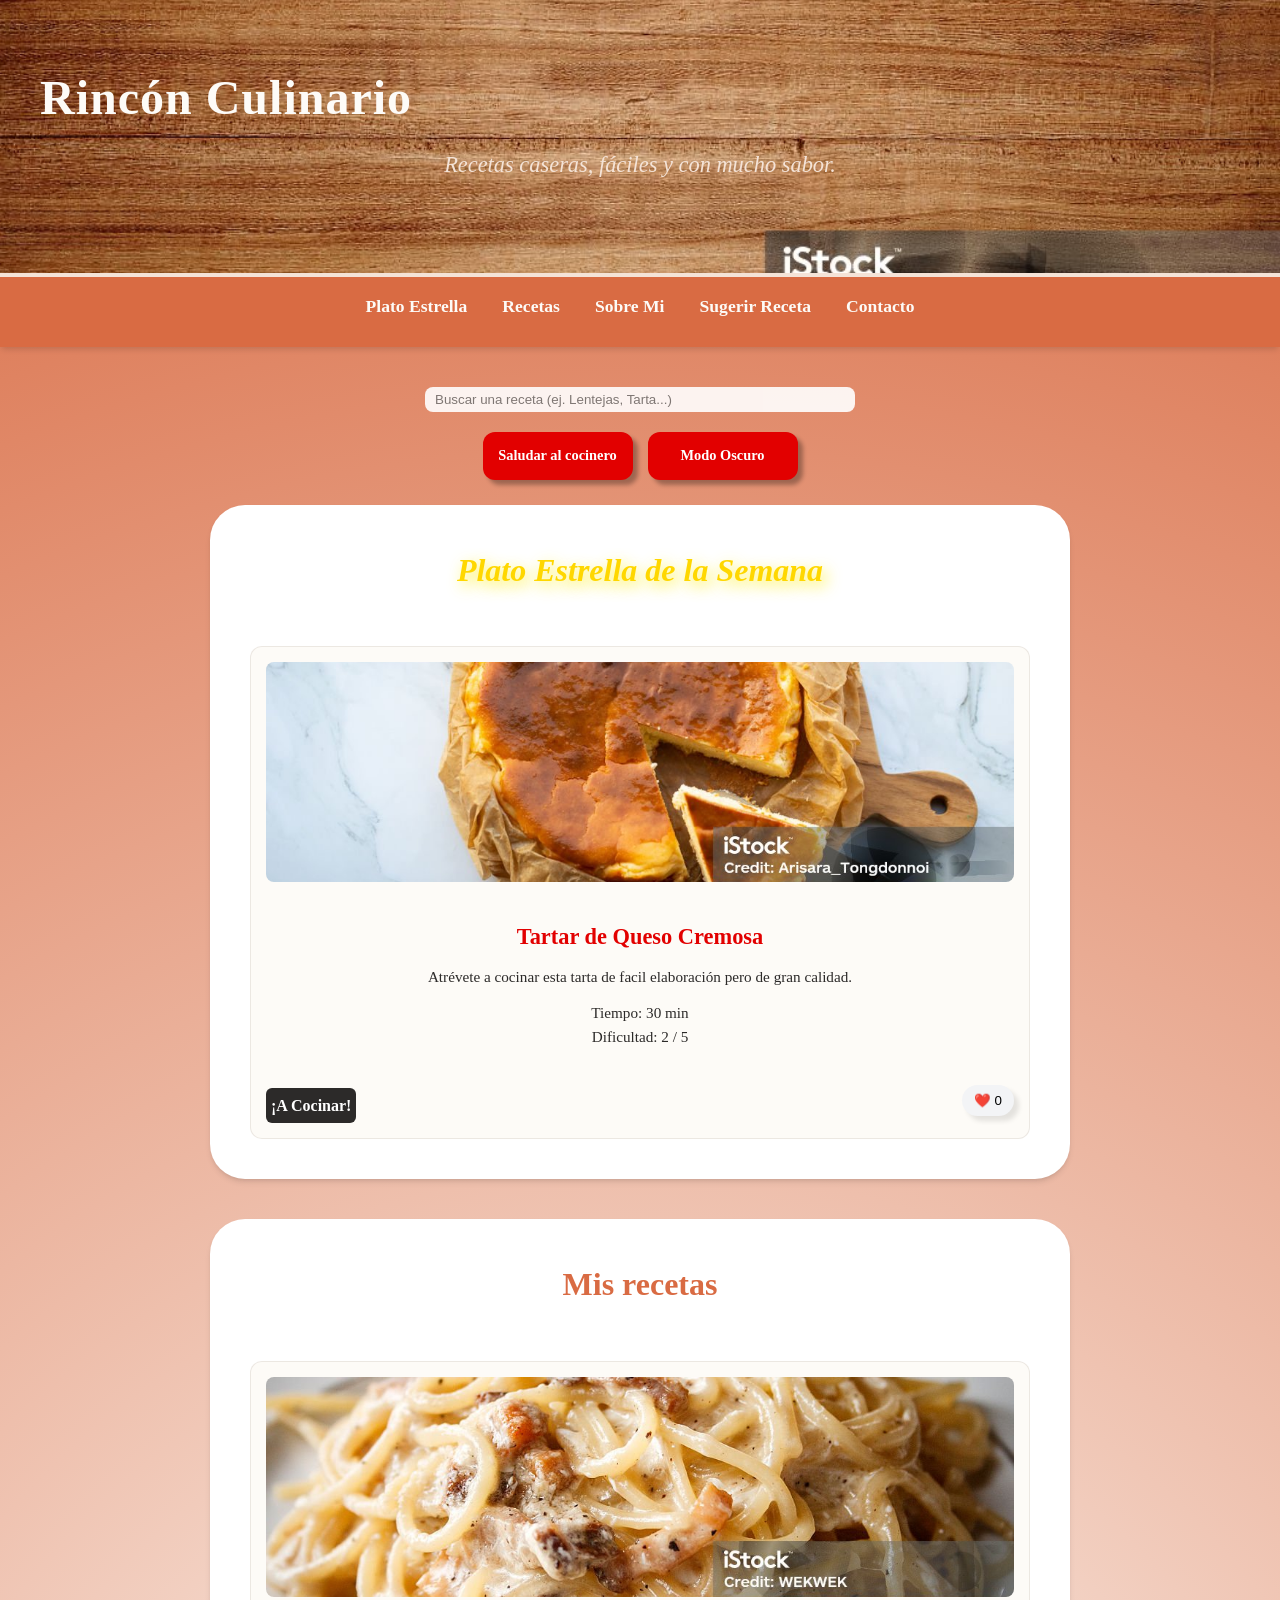
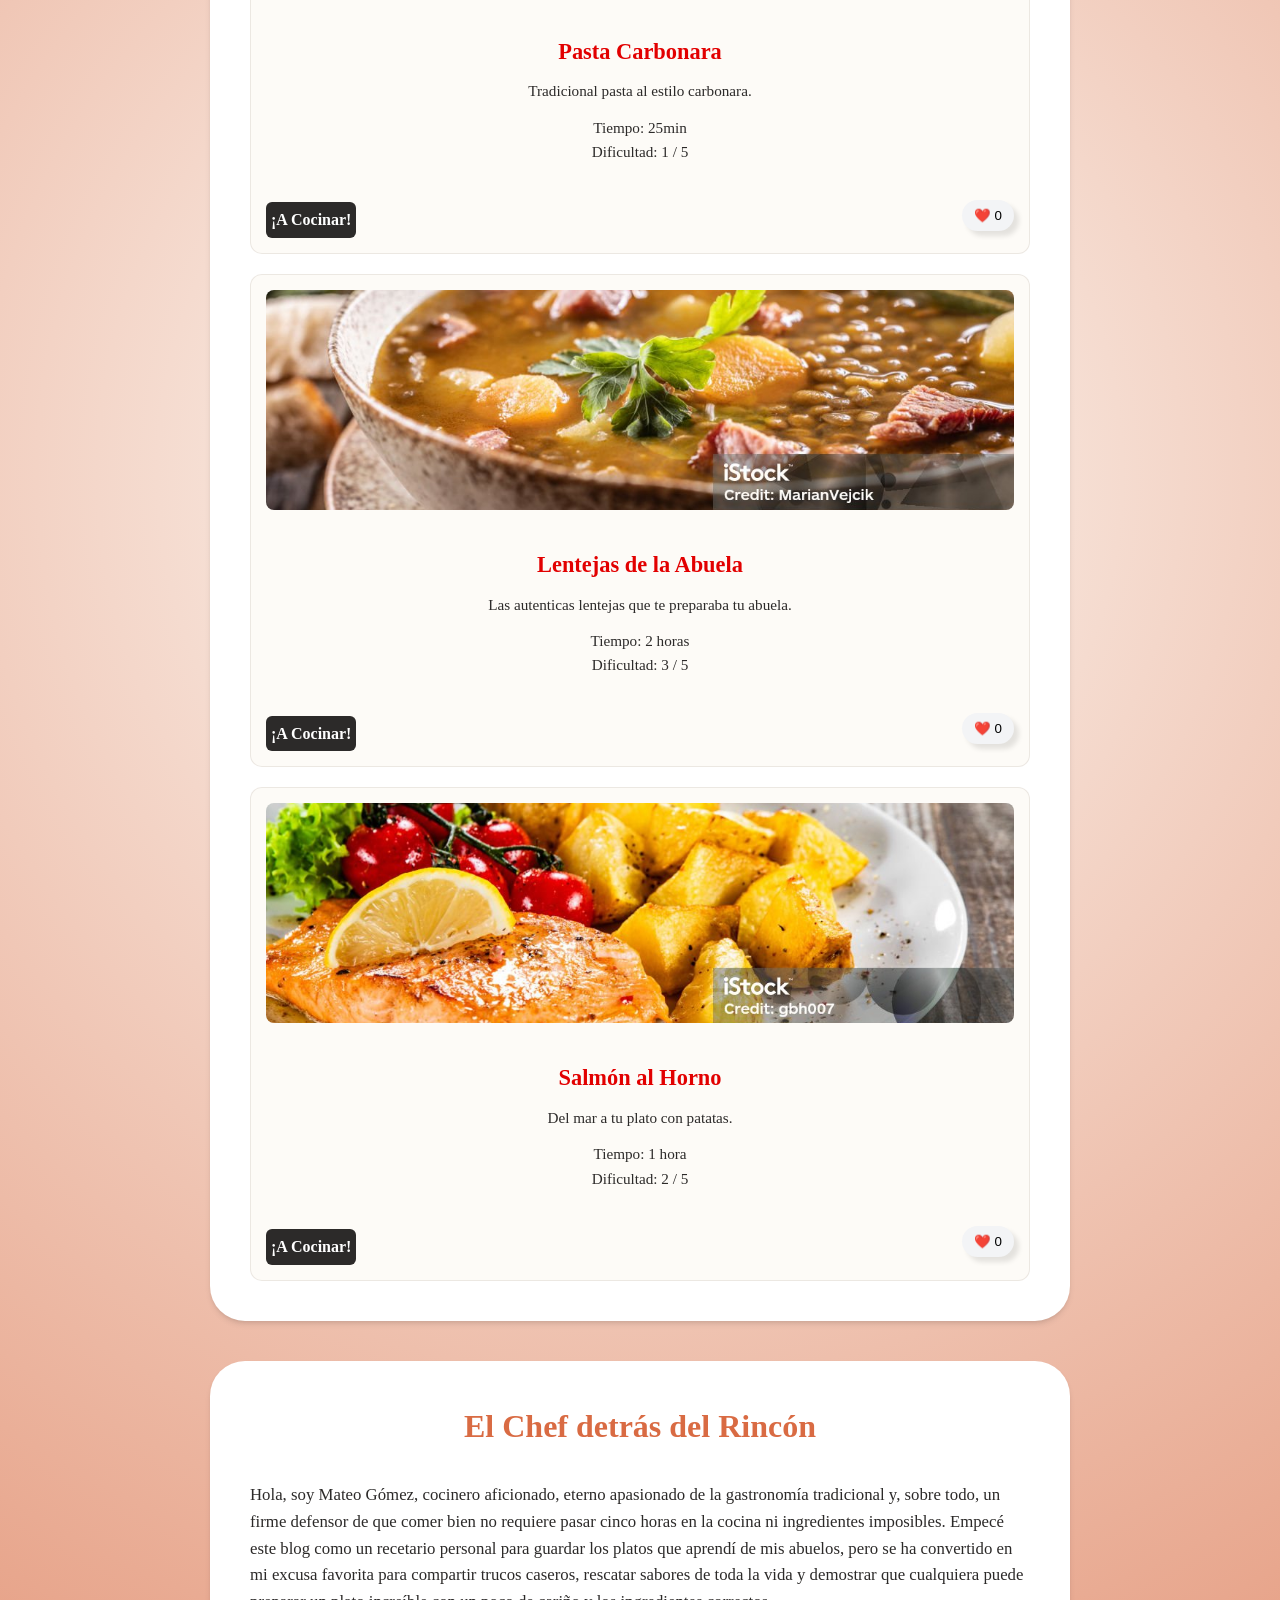
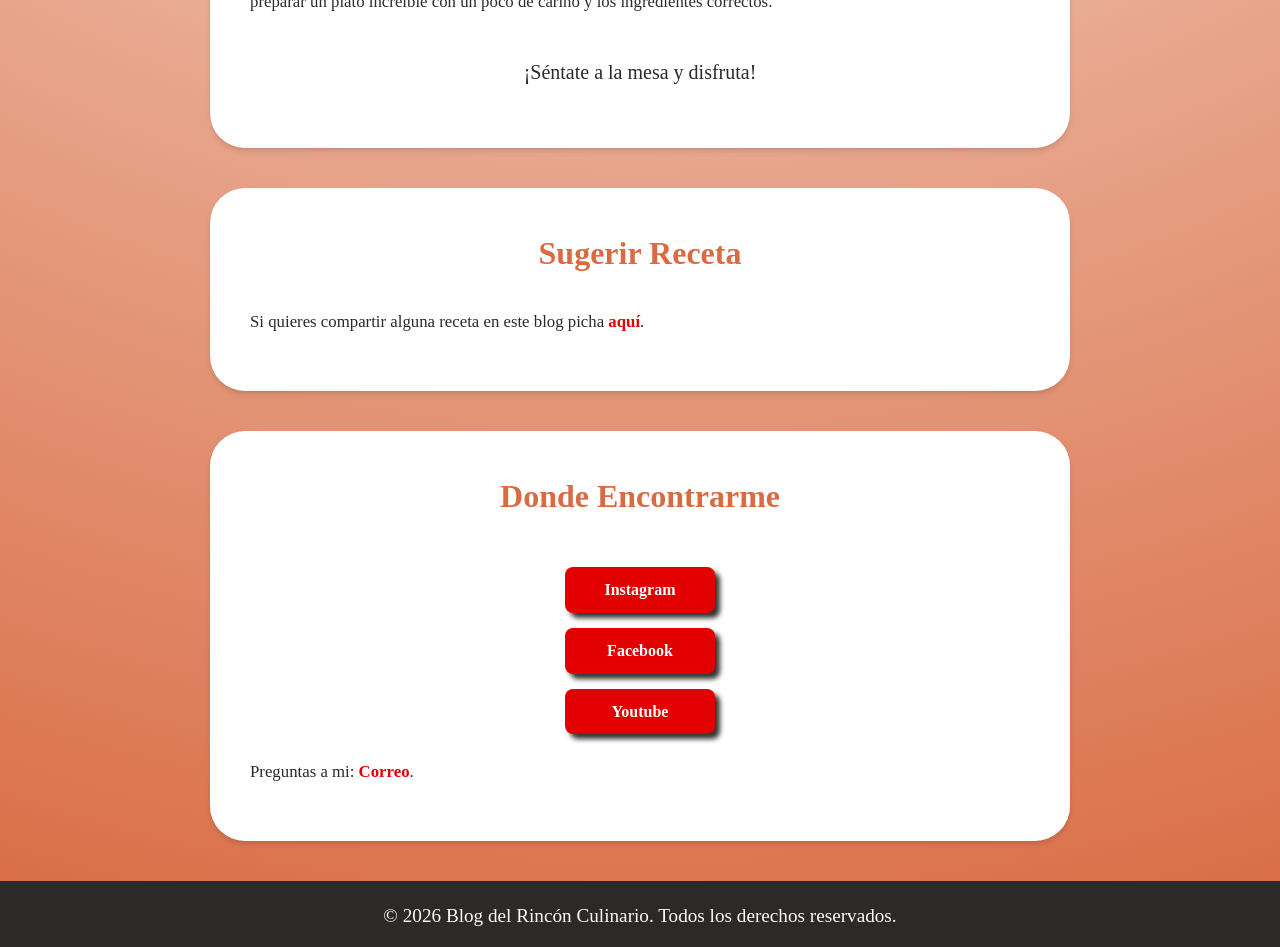
<file: index.html>
<!DOCTYPE html>
<html lang="es">
    <head>
        <meta charset="UTF-8">
        <meta name="viewport" content="width=device-width, initial-scale=1.0">
        <title>Rincón Culinario</title>
        <link rel="stylesheet" href="css/styles.css">
    </head>    
    <body>

        <header>
            <h1 id="titulo-blog">Rincón Culinario</h1>
            <h2>Recetas caseras, fáciles y con mucho sabor.</h2>
        </header>

        <nav aria-label="Menú principal">
            <ul class="menu-list">
                <li><a href="#estrella">Plato Estrella</a></li>
                <li><a href="#recetas">Recetas</a></li>
                <li><a href="#mi">Sobre Mi</a></li>
                <li><a href="#sugerir">Sugerir Receta</a></li>
                <li><a href="#contacto">Contacto</a></li>
            </ul>
        </nav>

        <main>

            <div class="buscador-container">
                <input type="text" id="buscador-recetas" placeholder="Buscar una receta (ej. Lentejas, Tarta...)">
            </div>

            <span class="btn-saludo">
                <button id="btn-saludo">Saludar al cocinero</button>
                <button id="btn-dark">Modo Oscuro</button>
            </span>

            <section id="estrella">
                <h2 class="estrella">Plato Estrella de la Semana</h2>
                <article class="tarjeta-receta">   
                    <img src="img/queso.jpg" alt="tarta de queso cremosa" width="600" height="400">
                    <h3>Tartar de Queso Cremosa</h3>
                    <p>Atrévete a cocinar esta tarta de facil elaboración pero de gran calidad.</p>
                    <ul>
                        <li>Tiempo: 30 min</li>
                        <li>Dificultad: 2 / 5</li>
                    </ul>
                    <div class="card-footer">
                        <a href="tqc.html">¡A Cocinar!</a>
                        <button class="btn-like">❤️ <span class="contador">0</span></button>
                    </div>
                </article>
            </section>

            <section id="recetas">
                <h2>Mis recetas</h2>
                <article class="tarjeta-receta">
                    <img src="img/carbonara.jpg" alt="plato de pasta carbonara" widht="600" height="400">
                    <h3>Pasta Carbonara</h3>
                    <p>Tradicional pasta al estilo carbonara.</p>
                    <ul>
                        <li>Tiempo: 25min</li>
                        <li>Dificultad: 1 / 5</li>
                    </ul>
                    <div class="card-footer">
                        <a href="carbonara.html">¡A Cocinar!</a>
                        <button class="btn-like">❤️ <span class="contador">0</span></button>
                    </div>
                </article>

                <article class="tarjeta-receta">
                    <img src="img/lentejas.jpg" alt="plato de lentejas" widht="600" height="400">
                    <h3>Lentejas de la Abuela</h3>
                    <p>Las autenticas lentejas que te preparaba tu abuela.</p>
                    <ul>
                        <li>Tiempo: 2 horas</li>
                        <li>Dificultad: 3 / 5</li>
                    </ul>
                    <div class="card-footer">
                        <a href="lentejas.html">¡A Cocinar!</a>
                        <button class="btn-like">❤️ <span class="contador">0</span></button>
                    </div>
                </article>

                <article class="tarjeta-receta">
                    <img src="img/salmon.jpg" alt="salmón al horno con patatas y tomates" widht="600" height="400">
                    <h3>Salmón al Horno</h3>
                    <p>Del mar a tu plato con patatas.</p>
                    <ul>
                        <li>Tiempo: 1 hora</li>
                        <li>Dificultad: 2 / 5</li>
                    </ul>
                    <div class="card-footer">
                        <a href="salmon.html">¡A Cocinar!</a>
                        <button class="btn-like">❤️ <span class="contador">0</span></button>
                    </div>
                </article>

            </section>

            <section id="mi">

                <h2>El Chef detrás del Rincón</h2>
                <p>Hola, soy Mateo Gómez, cocinero aficionado, eterno apasionado de la gastronomía tradicional y, 
                sobre todo, un firme defensor de que comer bien no requiere pasar cinco horas en la cocina ni ingredientes imposibles.
                Empecé este blog como un recetario personal para guardar los platos que aprendí de mis abuelos, pero se ha convertido 
                en mi excusa favorita para compartir trucos caseros, rescatar sabores de toda la vida y demostrar que cualquiera puede
                preparar un plato increíble con un poco de cariño y los ingredientes correctos. </p> <p class="frase-final">¡Séntate a la mesa y disfruta!</p>
            </section>

            <section id="sugerir">
                
                <h2>Sugerir Receta</h2>
                <div class="cnt-2">
                    <p>Si quieres compartir alguna receta en este blog picha <a href="contacto.html">aquí</a>.</p>
                </div>
            </section>

            <section id="contacto">

                <span class="cnt-1">
                <h2>Donde Encontrarme</h2>
                    <a href="https://instagram.com/CheffGomez" target="_blank">Instagram</a>
                    <a href="https://facebook.com/CheffGomez" target="_blank">Facebook</a>
                    <a href="https://youtube.com/CheffGomez" target="_blank">Youtube</a>
                </span>

                <span class="cnt-2">
                    <p>Preguntas a mi: <a href="mailto:rinconculinario@correo.com">Correo</a>.</p>
                </span>
            </section>
        </main>

        <footer>
            <p>&copy; 2026 Blog del Rincón Culinario. Todos los derechos reservados. </p>
        </footer>

    <script src="js/script.js" defer></script>

    </body>
</html>
</file>
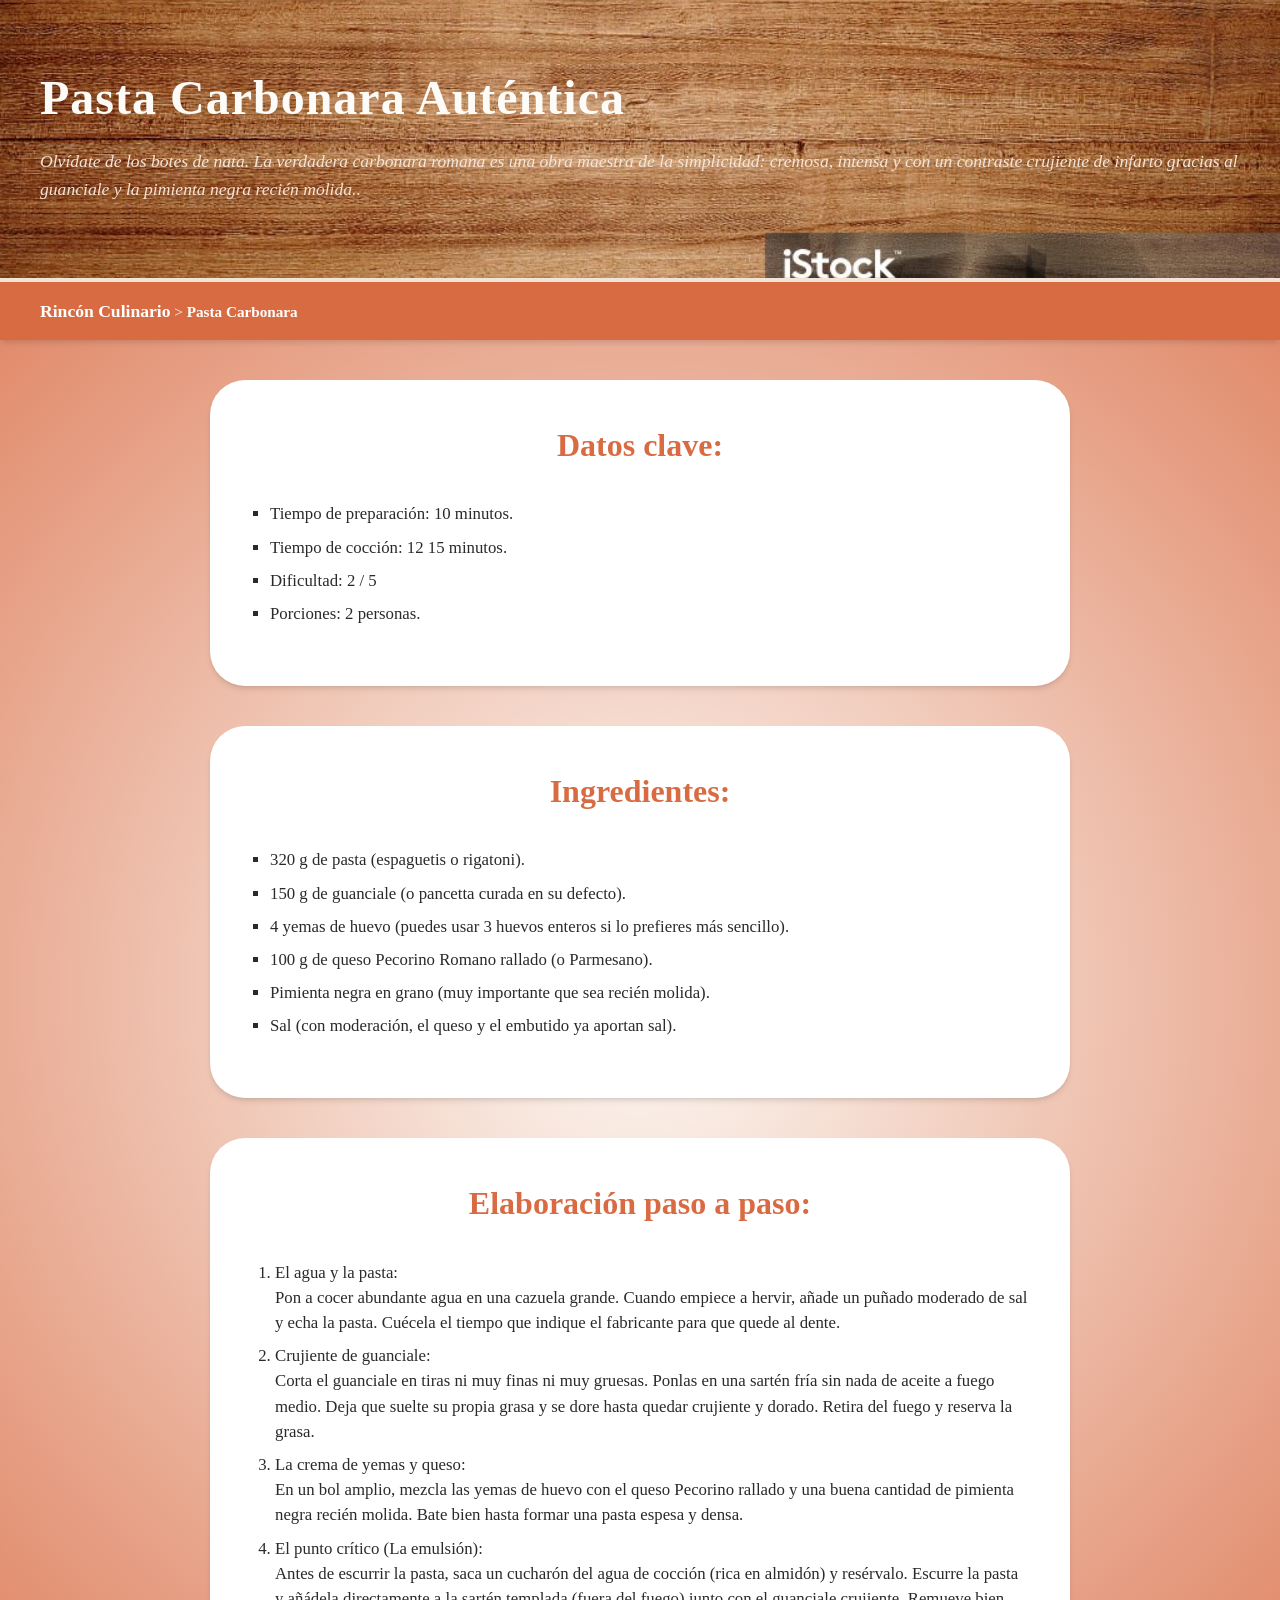
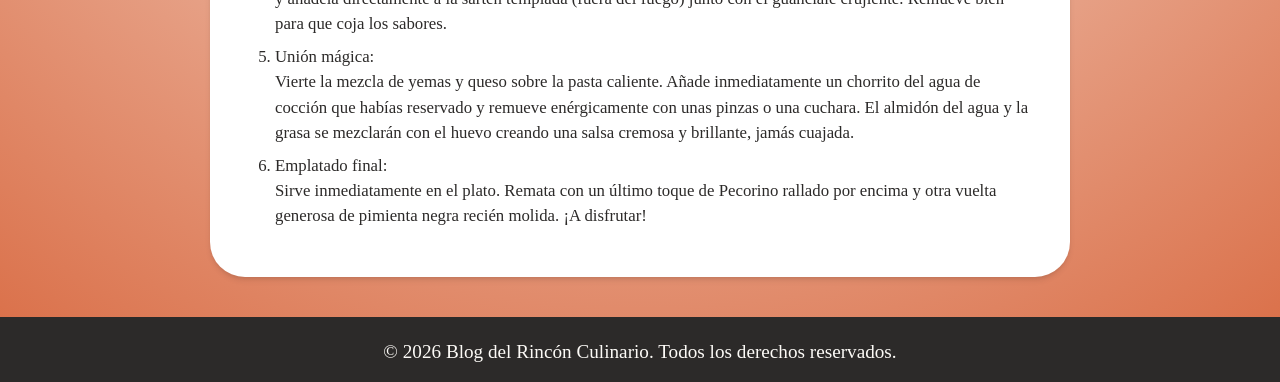
<file: carbonara.html>
<!DOCTYPE html>
<html lang="es">
    <head>
        <meta charset="UTF-8">
        <meta name="viewport" content="width=device-width, initial-scale=1.0">
        <title>Pasta Carbonara</title>
        <link rel="stylesheet" href="css/styles.css">
    </head> 

    <body>
        <header>
            <h1>Pasta Carbonara Auténtica</h1>
            <p>Olvídate de los botes de nata. La verdadera carbonara romana es una obra maestra 
                de la simplicidad: cremosa, intensa y con un contraste crujiente de infarto gracias 
                al guanciale y la pimienta negra recién molida..</p>
        </header>

        <nav class="migas-pan">
            <a href="index.html">Rincón Culinario</a> &gt <span>Pasta Carbonara</span>
        </nav>
        
        <main>

            <section class="datos">
                <h2>Datos clave:</h2>
                <ul class="lista-receta">
                    <li>Tiempo de preparación: 10 minutos.</li>
                    <li>Tiempo de cocción: 12 15 minutos.</li>
                    <li>Dificultad: 2 / 5</li>
                    <li>Porciones: 2 personas.</li>
                </ul>
            </section>

            <section class="ingredientes">
                <h2>Ingredientes:</h2>
                <ul class="lista-receta">
                    <li>320 g de pasta (espaguetis o rigatoni).</li>
                    <li>150 g de guanciale (o pancetta curada en su defecto).</li>
                    <li>4 yemas de huevo (puedes usar 3 huevos enteros si lo prefieres más sencillo).</li>
                    <li>100 g de queso Pecorino Romano rallado (o Parmesano).</li>
                    <li>Pimienta negra en grano (muy importante que sea recién molida).</li>
                    <li>Sal (con moderación, el queso y el embutido ya aportan sal).</li>
                </ul>
            </section>

            <section class="elaboracion">
                <h2>Elaboración paso a paso:</h2>
                <ol>
                    <li>El agua y la pasta: <br>Pon a cocer abundante agua en una cazuela grande. Cuando empiece 
                        a hervir, añade un puñado moderado de sal y echa la pasta. Cuécela el tiempo que indique 
                        el fabricante para que quede al dente.</li>
                    <li>Crujiente de guanciale: <br>Corta el guanciale en tiras ni muy finas ni muy gruesas. 
                        Ponlas en una sartén fría sin nada de aceite a fuego medio. Deja que suelte su propia 
                        grasa y se dore hasta quedar crujiente y dorado. Retira del fuego y reserva la grasa.</li>
                    <li>La crema de yemas y queso: <br>En un bol amplio, mezcla las yemas de huevo con el queso Pecorino 
                        rallado y una buena cantidad de pimienta negra recién molida. Bate bien hasta formar una pasta 
                        espesa y densa.</li>
                    <li>El punto crítico (La emulsión): <br>Antes de escurrir la pasta, saca un cucharón del agua de 
                        cocción (rica en almidón) y resérvalo. Escurre la pasta y añádela directamente a la sartén 
                        templada (fuera del fuego) junto con el guanciale crujiente. Remueve bien para que coja los 
                        sabores.</li>
                    <li>Unión mágica: <br>Vierte la mezcla de yemas y queso sobre la pasta caliente. Añade inmediatamente 
                        un chorrito del agua de cocción que habías reservado y remueve enérgicamente con unas pinzas o 
                        una cuchara. El almidón del agua y la grasa se mezclarán con el huevo creando una salsa cremosa 
                        y brillante, jamás cuajada.</li>
                    <li>Emplatado final: <br>Sirve inmediatamente en el plato. Remata con un último toque de Pecorino rallado 
                        por encima y otra vuelta generosa de pimienta negra recién molida. ¡A disfrutar!</li>
                </ol>
            </section>
        </main>

        <footer>
            <p>&copy; 2026 Blog del Rincón Culinario. Todos los derechos reservados. </p>
        </footer>

    </body>
</html>
</file>
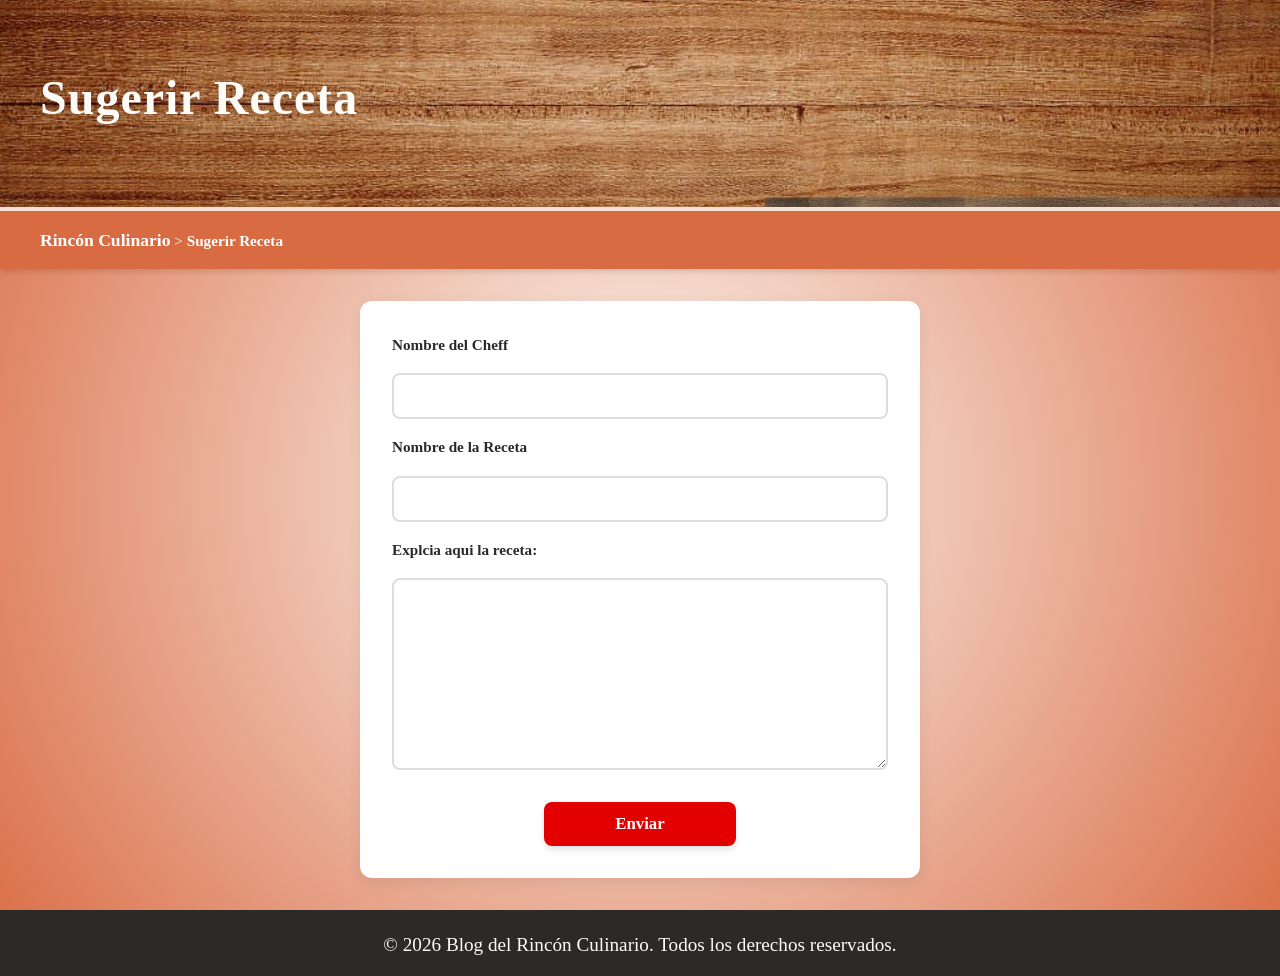
<file: contacto.html>
<!DOCTYPE html>
<html lang="es">
    <head>
        <meta charset="UTF-8">
        <meta name="viewport" content="width=device-width, initial-scale=1.0">
        <title>Sugerir Receta</title>
        <link rel="stylesheet" href="css/styles.css">
    </head> 

    <body>
        <header>
            <h1>Sugerir Receta</h1>
        </header>

        <nav class="migas-pan">
            <a href="index.html">Rincón Culinario</a> &gt <span>Sugerir Receta</span>
        </nav>

        <form class="form">
            <label for="cheff_name">Nombre del Cheff</label>
            <input type="text" id="cheff_name" name="name" required>

            <label for="receta_name">Nombre de la Receta</label>
            <input type="text" id="receta_name" name="receta" required>

            <label for="ingredientes">Explcia aqui la receta:</label>
            <textarea class="area" id="ingredientes" name="elaboracion" rows="6" required></textarea>

            <button type="submit">Enviar</button>
        </form>

        <footer>
            <p>&copy; 2026 Blog del Rincón Culinario. Todos los derechos reservados. </p>
        </footer>

    </body>
</html>
</file>
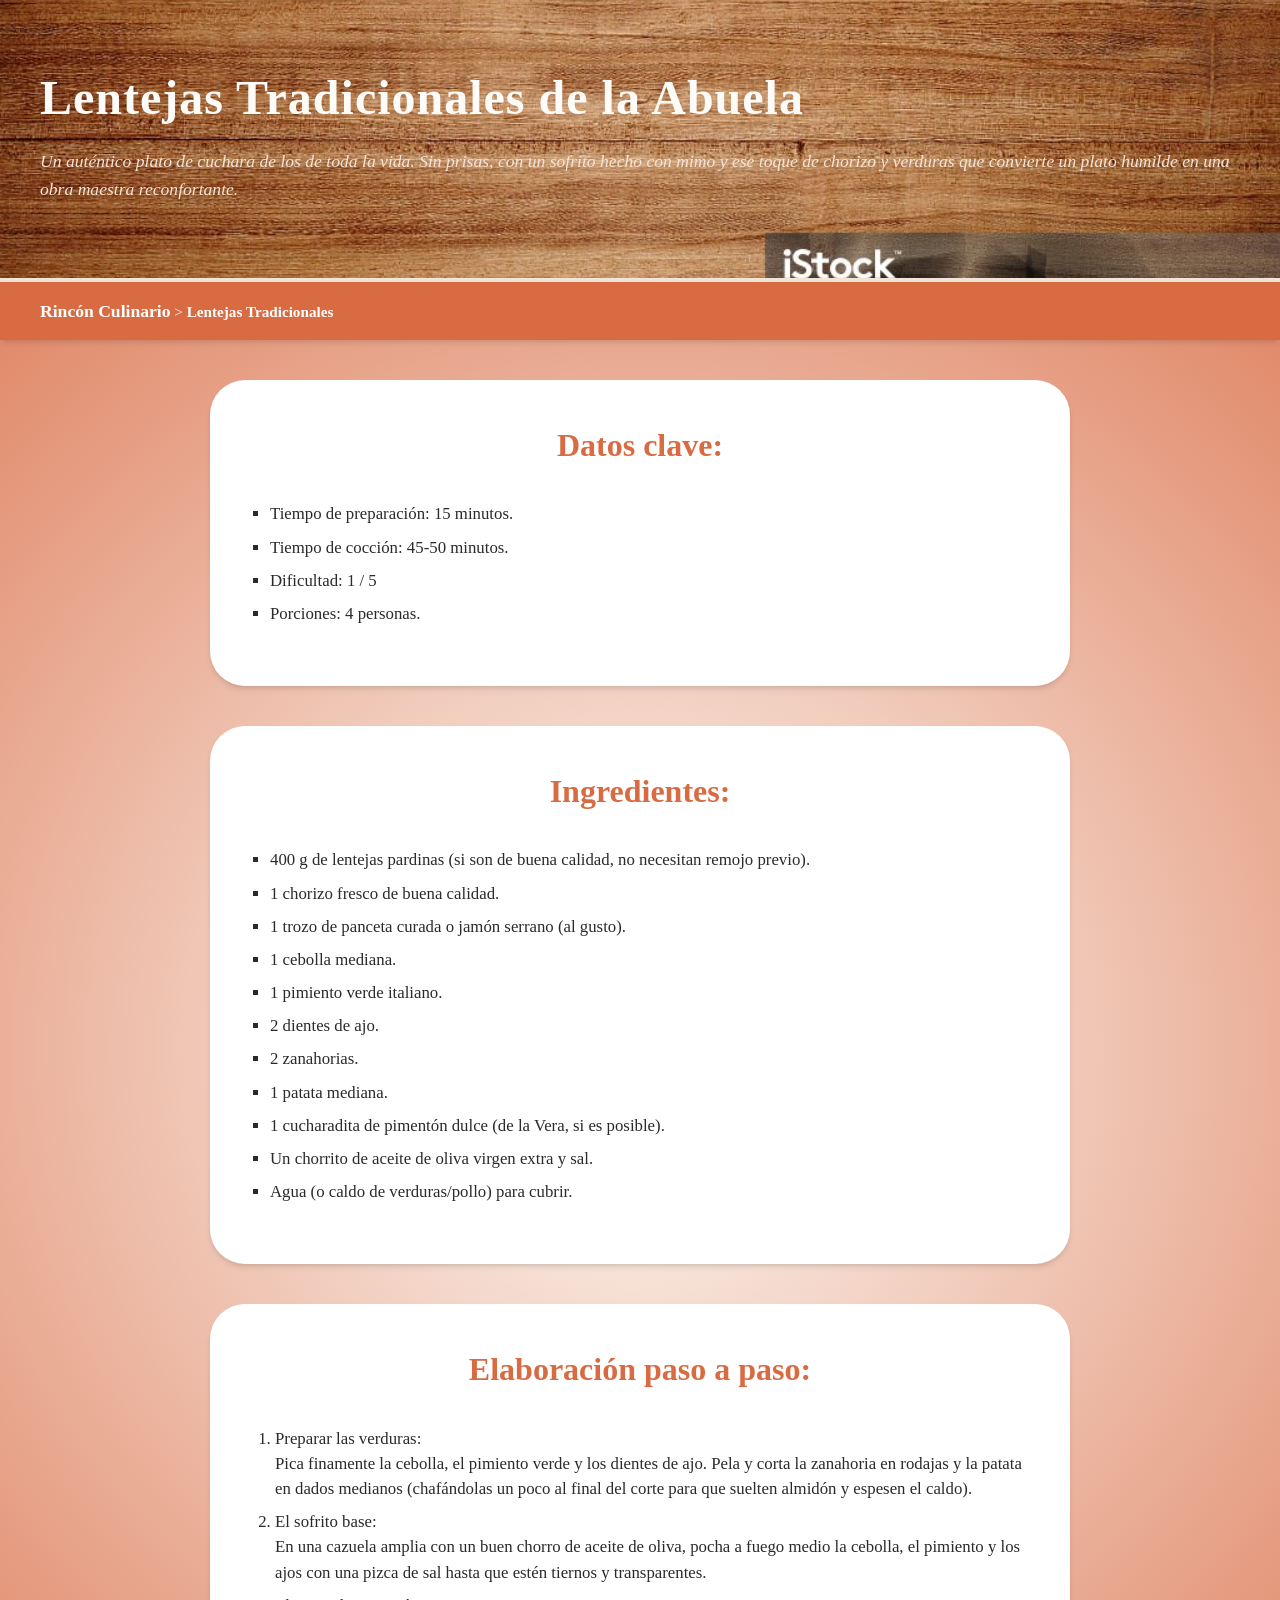
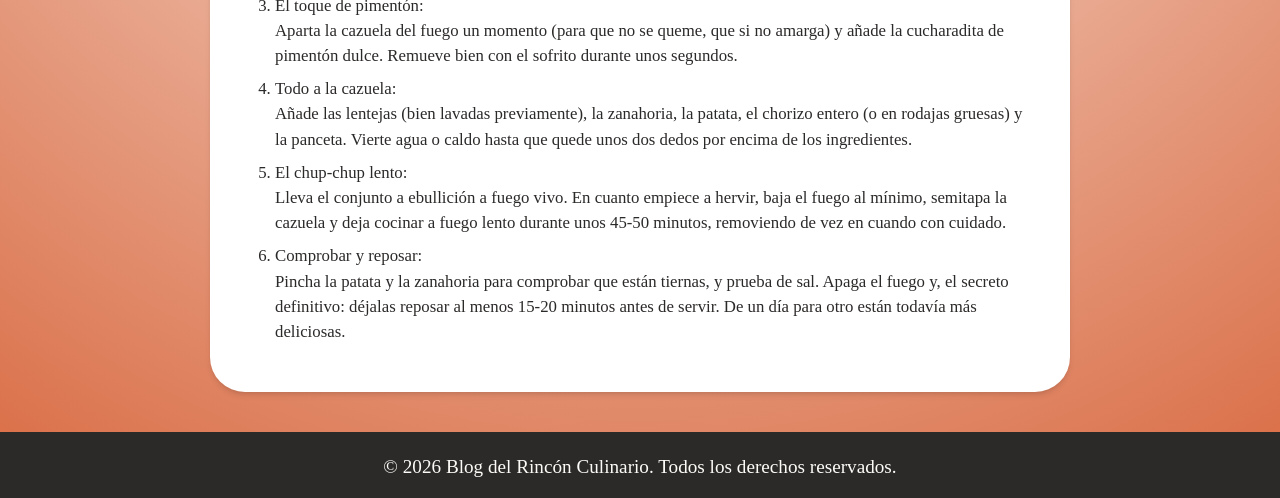
<file: lentejas.html>
<!DOCTYPE html>
<html lang="es">
    <head>
        <meta charset="UTF-8">
        <meta name="viewport" content="width=device-width, initial-scale=1.0">
        <title>Lentejas Tradicionales</title>
        <link rel="stylesheet" href="css/styles.css">
    </head> 

    <body>
        <header>
            <h1>Lentejas Tradicionales de la Abuela</h1>
            <p>Un auténtico plato de cuchara de los de toda la vida. Sin prisas, con un sofrito 
                hecho con mimo y ese toque de chorizo y verduras que convierte un plato humilde 
                en una obra maestra reconfortante.</p>
        </header>

        <nav class="migas-pan">
            <a href="index.html">Rincón Culinario</a> &gt <span>Lentejas Tradicionales</span>
        </nav>
        
        <main>

            <section class="datos">
                <h2>Datos clave:</h2>
                <ul class="lista-receta">
                    <li>Tiempo de preparación: 15 minutos.</li>
                    <li>Tiempo de cocción: 45-50 minutos.</li>
                    <li>Dificultad: 1 / 5</li>
                    <li>Porciones: 4 personas.</li>
                </ul>
            </section>

            <section class="ingredientes">
                <h2>Ingredientes:</h2>
                <ul class="lista-receta">
                    <li>400 g de lentejas pardinas (si son de buena calidad, no necesitan remojo previo).</li>
                    <li>1 chorizo fresco de buena calidad.</li>
                    <li>1 trozo de panceta curada o jamón serrano (al gusto).</li>
                    <li>1 cebolla mediana.</li>
                    <li>1 pimiento verde italiano.</li>
                    <li>2 dientes de ajo.</li>
                    <li>2 zanahorias.</li>
                    <li>1 patata mediana.</li>
                    <li>1 cucharadita de pimentón dulce (de la Vera, si es posible).</li>
                    <li>Un chorrito de aceite de oliva virgen extra y sal.</li>
                    <li>Agua (o caldo de verduras/pollo) para cubrir.</li>
                </ul>
            </section>

            <section class="elaboracion">
                <h2>Elaboración paso a paso:</h2>
                <ol>
                    <li>Preparar las verduras: <br>Pica finamente la cebolla, el pimiento verde y los dientes de ajo. 
                        Pela y corta la zanahoria en rodajas y la patata en dados medianos (chafándolas un poco al 
                        final del corte para que suelten almidón y espesen el caldo).</li>
                    <li>El sofrito base: <br>En una cazuela amplia con un buen chorro de aceite de oliva, pocha a fuego 
                        medio la cebolla, el pimiento y los ajos con una pizca de sal hasta que estén tiernos y transparentes.</li>
                    <li>El toque de pimentón: <br>Aparta la cazuela del fuego un momento (para que no se queme, que si no amarga) 
                        y añade la cucharadita de pimentón dulce. Remueve bien con el sofrito durante unos segundos.</li>
                    <li>Todo a la cazuela: <br>Añade las lentejas (bien lavadas previamente), la zanahoria, la patata, el chorizo 
                        entero (o en rodajas gruesas) y la panceta. Vierte agua o caldo hasta que quede unos dos dedos por 
                        encima de los ingredientes.</li>
                    <li>El chup-chup lento: <br>Lleva el conjunto a ebullición a fuego vivo. En cuanto empiece a hervir, 
                        baja el fuego al mínimo, semitapa la cazuela y deja cocinar a fuego lento durante unos 45-50 
                        minutos, removiendo de vez en cuando con cuidado.</li>
                    <li>Comprobar y reposar: <br>Pincha la patata y la zanahoria para comprobar que están tiernas, y 
                        prueba de sal. Apaga el fuego y, el secreto definitivo: déjalas reposar al menos 15-20 minutos 
                        antes de servir. De un día para otro están todavía más deliciosas.</li>
                </ol>
            </section>
        </main>

        <footer>
            <p>&copy; 2026 Blog del Rincón Culinario. Todos los derechos reservados. </p>
        </footer>

    </body>
</html>
</file>
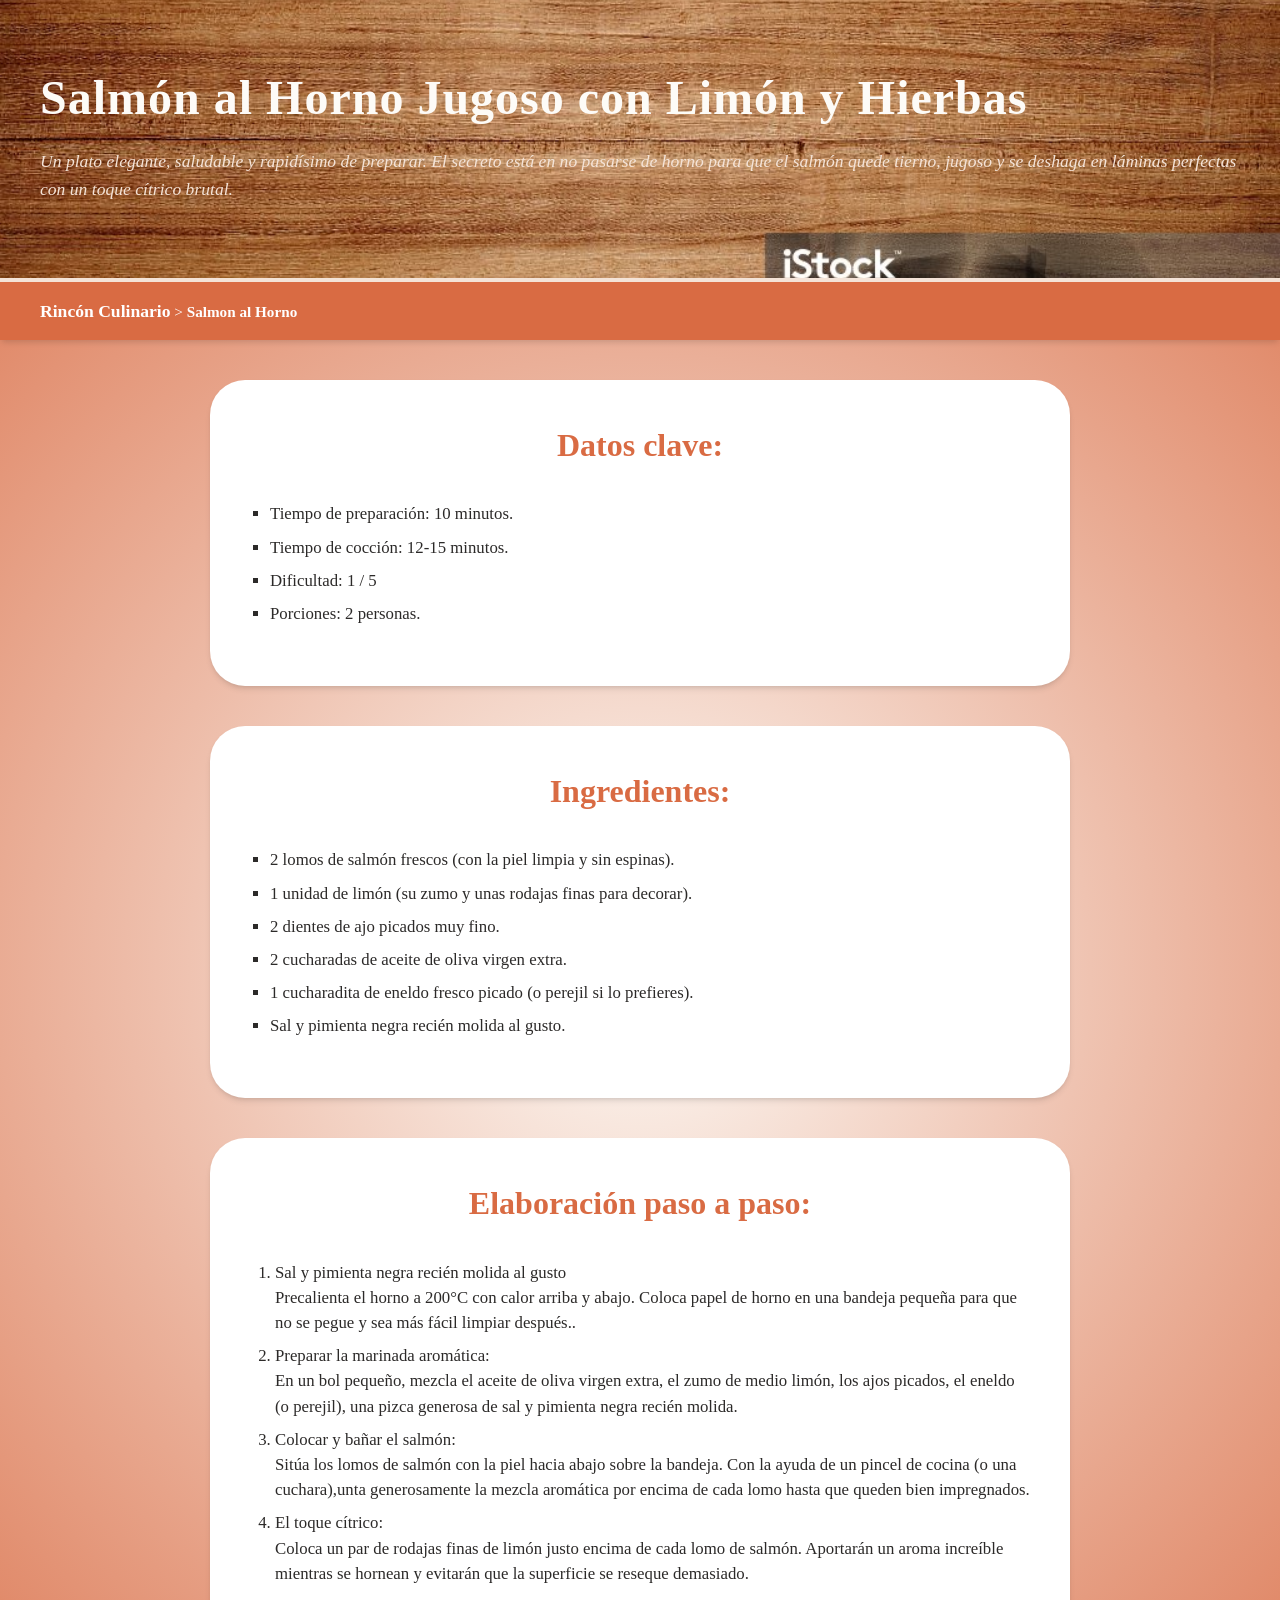
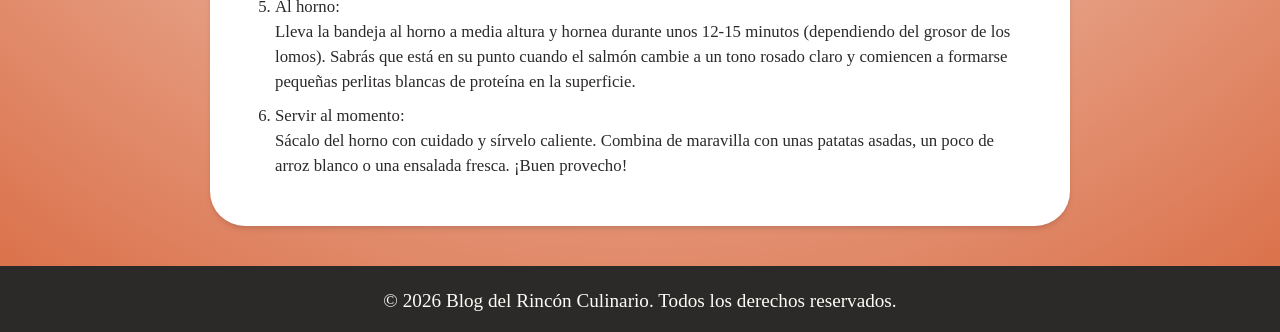
<file: salmon.html>
<!DOCTYPE html>
<html lang="es">
    <head>
        <meta charset="UTF-8">
        <meta name="viewport" content="width=device-width, initial-scale=1.0">
        <title>Salmon al Horno</title>
        <link rel="stylesheet" href="css/styles.css">
    </head> 

    <body>
        <header>
            <h1>Salmón al Horno Jugoso con Limón y Hierbas</h1>
            <p>Un plato elegante, saludable y rapidísimo de preparar. El secreto está en 
                no pasarse de horno para que el salmón quede tierno, jugoso y se deshaga en 
                láminas perfectas con un toque cítrico brutal.</p>
        </header>

        <nav class="migas-pan">
            <a href="index.html">Rincón Culinario</a> &gt <span>Salmon al Horno</span>
        </nav>
        
        <main>

            <section class="datos">
                <h2>Datos clave:</h2>
                <ul class="lista-receta">
                    <li>Tiempo de preparación: 10 minutos.</li>
                    <li>Tiempo de cocción: 12-15 minutos.</li>
                    <li>Dificultad: 1 / 5</li>
                    <li>Porciones: 2 personas.</li>
                </ul>
            </section>

            <section class="ingredientes">
                <h2>Ingredientes:</h2>
                <ul class="lista-receta">
                    <li>2 lomos de salmón frescos (con la piel limpia y sin espinas).</li>
                    <li>1 unidad de limón (su zumo y unas rodajas finas para decorar).</li>
                    <li>2 dientes de ajo picados muy fino.</li>
                    <li>2 cucharadas de aceite de oliva virgen extra.</li>
                    <li>1 cucharadita de eneldo fresco picado (o perejil si lo prefieres).</li>
                    <li>Sal y pimienta negra recién molida al gusto.</li>
                </ul>
            </section>

            <section class="elaboracion">
                <h2>Elaboración paso a paso:</h2>
                <ol>
                    <li>Sal y pimienta negra recién molida al gusto <br>Precalienta el horno a 200°C con 
                        calor arriba y abajo. Coloca papel de horno en una bandeja pequeña para que no se pegue 
                        y sea más fácil limpiar después..</li>
                    <li>Preparar la marinada aromática: <br>En un bol pequeño, mezcla el aceite de oliva virgen 
                        extra, el zumo de medio limón, los ajos picados, el eneldo (o perejil), una pizca generosa 
                        de sal y pimienta negra recién molida.</li>
                    <li>Colocar y bañar el salmón: <br>Sitúa los lomos de salmón con la piel hacia abajo sobre la 
                        bandeja. Con la ayuda de un pincel de cocina (o una cuchara),unta generosamente la mezcla 
                        aromática por encima de cada lomo hasta que queden bien impregnados.</li>
                    <li>El toque cítrico: <br>Coloca un par de rodajas finas de limón justo encima de cada lomo de 
                        salmón. Aportarán un aroma increíble mientras se hornean y evitarán que la superficie se 
                        reseque demasiado.</li>
                    <li>Al horno: <br>Lleva la bandeja al horno a media altura y hornea durante unos 12-15 minutos 
                        (dependiendo del grosor de los lomos). Sabrás que está en su punto cuando el salmón cambie a 
                        un tono rosado claro y comiencen a formarse pequeñas perlitas blancas de proteína en la superficie.</li>
                    <li>Servir al momento: <br>Sácalo del horno con cuidado y sírvelo caliente. Combina de maravilla 
                        con unas patatas asadas, un poco de arroz blanco o una ensalada fresca. ¡Buen provecho!</li>
                </ol>
            </section>
        </main>

        <footer>
            <p>&copy; 2026 Blog del Rincón Culinario. Todos los derechos reservados. </p>
        </footer>

    </body>
</html>
</file>
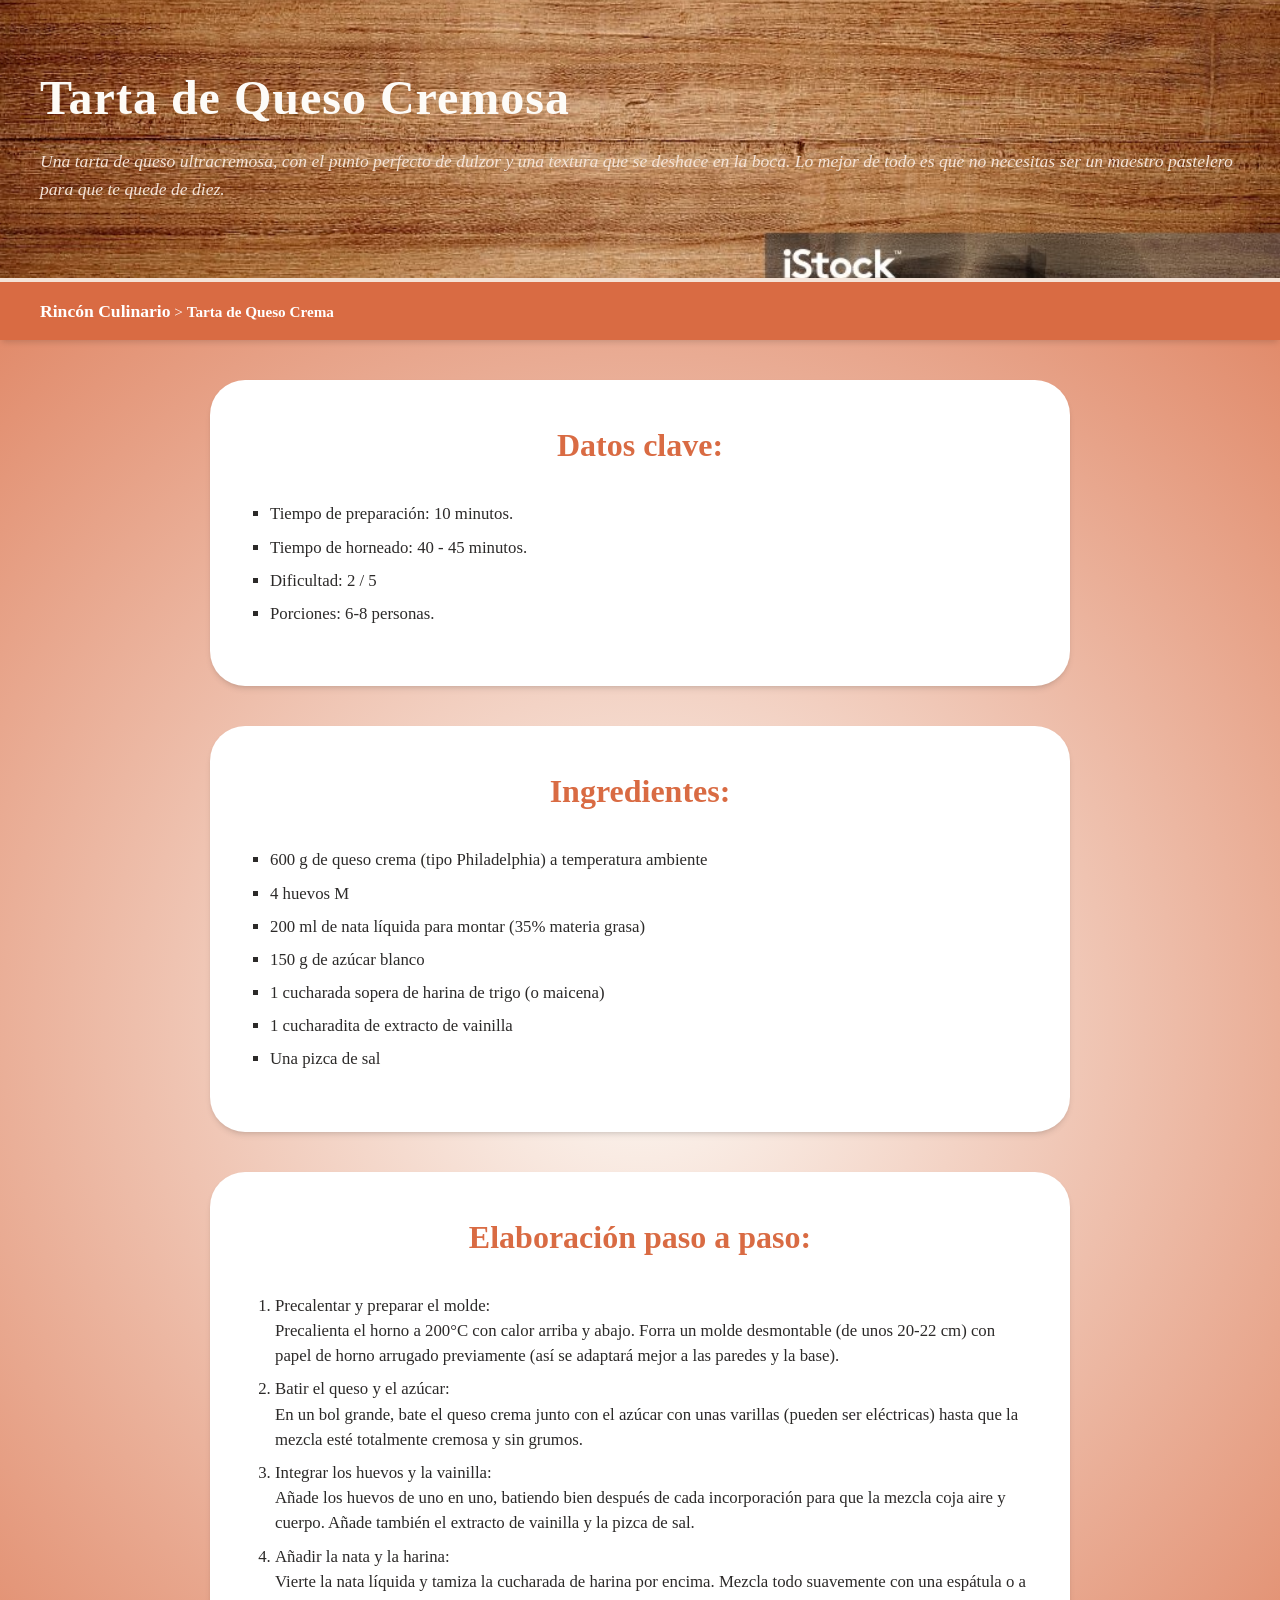
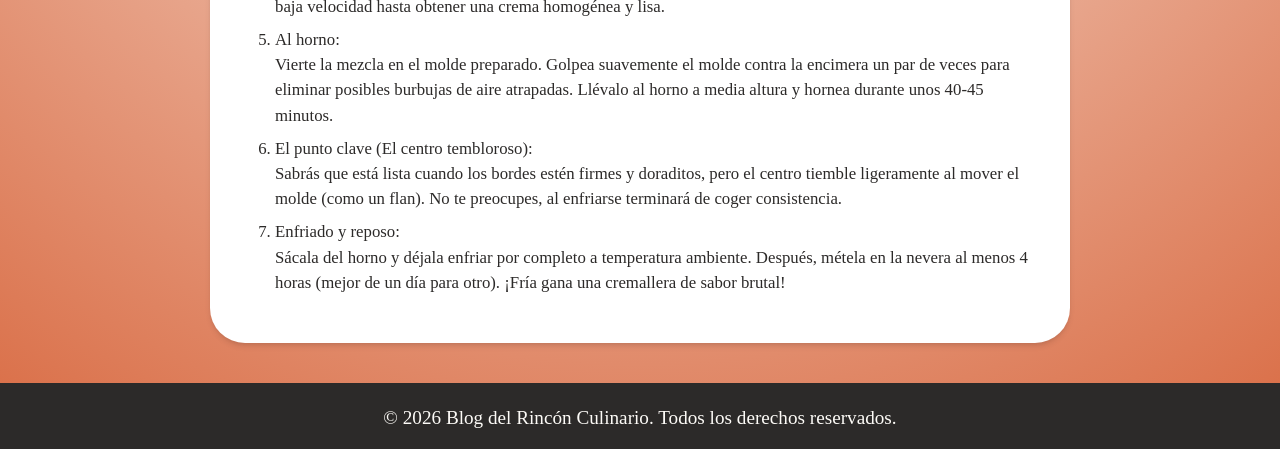
<file: tqc.html>
<!DOCTYPE html>
<html lang="es">
    <head>
        <meta charset="UTF-8">
        <meta name="viewport" content="width=device-width, initial-scale=1.0">
        <title>Tarta Queso Crema</title>
        <link rel="stylesheet" href="css/styles.css">
    </head> 

    <body>
        <header>
            <h1>Tarta de Queso Cremosa</h1>
            <p>Una tarta de queso ultracremosa, con el punto perfecto de dulzor y una textura que
                se deshace en la boca. Lo mejor de todo es que no necesitas ser un maestro pastelero
                para que te quede de diez.</p>
        </header>

        <nav class="migas-pan">
            <a href="index.html">Rincón Culinario</a> &gt <span>Tarta de Queso Crema</span>
        </nav>

        <main>

            <section class="datos">
                <h2>Datos clave:</h2>
                <ul class="lista-receta">
                    <li>Tiempo de preparación: 10 minutos.</li>
                    <li>Tiempo de horneado: 40 - 45 minutos.</li>
                    <li>Dificultad: 2 / 5</li>
                    <li>Porciones: 6-8 personas.</li>
                </ul>
            </section>

            <section class="ingredientes">
                <h2>Ingredientes:</h2>
                <ul class="lista-receta">
                    <li>600 g de queso crema (tipo Philadelphia) a temperatura ambiente</li>
                    <li>4 huevos M</li>
                    <li>200 ml de nata líquida para montar (35% materia grasa)</li>
                    <li>150 g de azúcar blanco</li>
                    <li>1 cucharada sopera de harina de trigo (o maicena)</li>
                    <li>1 cucharadita de extracto de vainilla</li>
                    <li>Una pizca de sal</li>
                </ul>
            </section>

            <section class="elaboracion">
                <h2>Elaboración paso a paso:</h2>
                <ol>
                    <li>Precalentar y preparar el molde: <br>Precalienta el horno a 200°C con calor arriba y 
                        abajo. Forra un molde desmontable (de unos 20-22 cm) con papel de horno arrugado 
                        previamente (así se adaptará mejor a las paredes y la base).</li>
                    <li>Batir el queso y el azúcar: <br>En un bol grande, bate el queso crema junto con el 
                        azúcar con unas varillas (pueden ser eléctricas) hasta que la mezcla esté totalmente
                        cremosa y sin grumos.</li>
                    <li>Integrar los huevos y la vainilla: <br>Añade los huevos de uno en uno, batiendo bien 
                        después de cada incorporación para que la mezcla coja aire y cuerpo. Añade también el 
                        extracto de vainilla y la pizca de sal.</li>
                    <li>Añadir la nata y la harina: <br>Vierte la nata líquida y tamiza la cucharada de harina 
                        por encima. Mezcla todo suavemente con una espátula o a baja velocidad hasta obtener una 
                        crema homogénea y lisa.</li>
                    <li>Al horno: <br>Vierte la mezcla en el molde preparado. Golpea suavemente el molde contra 
                        la encimera un par de veces para eliminar posibles burbujas de aire atrapadas. Llévalo 
                        al horno a media altura y hornea durante unos 40-45 minutos.</li>
                    <li>El punto clave (El centro tembloroso): <br>Sabrás que está lista cuando los bordes estén 
                        firmes y doraditos, pero el centro tiemble ligeramente al mover el molde (como un flan). 
                        No te preocupes, al enfriarse terminará de coger consistencia.</li>
                    <li>Enfriado y reposo: <br>Sácala del horno y déjala enfriar por completo a temperatura ambiente. 
                        Después, métela en la nevera al menos 4 horas (mejor de un día para otro). 
                        ¡Fría gana una cremallera de sabor brutal!</li>
                </ol>
            </section>
        </main>

        <footer>
            <p>&copy; 2026 Blog del Rincón Culinario. Todos los derechos reservados. </p>
        </footer>

    </body>
</html>
</file>
<file: css/styles.css>
:root {
    --primary-color: #fdfbf7;
    --text-color: #2c2a29;
    --brand-color: #d96b43;
    --secundary-color: #f4e3d7;
    --third-color: #e20000;
    --card-color: #ffffff;
}

/* MODO OSCURO: Redefinimos tus mismas variables con tonos oscuros */
body.dark-mode {
    --primary-color: #111827;
    --text-color: #f9fafb;
    --card-color: #1f2937;
    --secundary-color: #f5d098;
    --brand-color: #97604c;
}

* {
    box-sizing: border-box;
    margin: 0;
    padding: 0;
}

body {
    background: radial-gradient(circle, var(--primary-color), var(--brand-color));
    color: var(--text-color);
    font-family:'Times New Roman', Times, serif;
    line-height: 1.6;
}

article {
    background-color: var(--card-color);
    color: var(--text-color);
    transition: background-color 0.3s ease, color 0.3s ease;
}

header {
    background-image: url('/img/libreta.jpg');
    background-position: center;
    background-repeat: no-repeat;
    background-size: cover;
    padding:60px 40px;
    text-align: left;
    border-bottom: 4px solid var(--secundary-color);
}

header h1 {
    color: var(--primary-color);
    font-size: 3rem;
    margin-bottom: 10px;
    font-family: Cambria, Cochin, Georgia, Times, 'Times New Roman', serif;
    letter-spacing: 1px;
    transition: color 0.8s ease; /* Transición suave */
}

/* Clase para el cambio en JS */
.alerta-activa {
    color: #d97706;
    font-style: italic;

}

header h2 {
    color: var(--secundary-color);
    font-size: 1.4rem;
    font-family: Cambria, Cochin, Georgia, Times, 'Times New Roman', serif;
    font-style: italic;
    font-weight: normal;
}

/* header p de las recetas */
header p {
    color: var(--secundary-color);
    font-size: 1.1rem;
    font-family: Cambria, Cochin, Georgia, Times, 'Times New Roman', serif;
    font-style: italic;
}

nav {
    background-color: var(--brand-color);
    position: sticky;
    top: 0;
    padding: 15px 0;
    z-index: 1000;
    box-shadow: 0 4px 6px -2px rgba(0, 0, 0, 0.15);
}

nav ul {
    display: flex;
    justify-content: center;
    gap: 35px;
    list-style: none;
    margin-left: 0;
}

nav a {
    color: var(--primary-color);
    text-decoration: none;
    font-weight: bold;
    font-size: 1.1rem;
    transition: color 0.2s ease;
}

nav a:hover {
    color: var(--secundary-color);
    text-decoration: underline;
}

/* Barra buscadora */
.oculto {
    display: none !important;
}

.buscador-container {
    display: flex;
    justify-content: center;
    margin-bottom: 20px;
}

#buscador-recetas {
    border: none;
    border-radius: 8px;
    width: 50%;
    padding: 5px 10px;
    opacity: 0.9;
    transition: opacity 0.3s ease;
}

.btn-saludo{
    display: flex;
    justify-content: center;
    gap: 15px;
    margin-bottom: 25px;
}

#btn-saludo, #btn-dark {
    background-color: var(--third-color);
    color: var(--card-color);
    font-family: Cambria, Cochin, Georgia, Times, 'Times New Roman', serif;
    font-weight: bold;
    font-size: 0.90rem;
    padding: 10px 15px;
    border-radius: 12px;
    border: none;
    width: 150px;
    height: 3rem;
    box-shadow: 5px 5px 4px rgba(0, 0, 0, 0.3);
    cursor: pointer;
    transition: background-color 0.3s ease;
}



#btn-saludo:hover,
#btn-dark:hover {
    color: var(--text-color);
}

main {
    max-width: 900px;
    margin: 40px auto;
    padding: 0 20px;
}

/* Migas de Pan */

.migas-pan {
    padding:15px 40px;
    font-size: 0.95rem;
    color: var(--card-color);
}

.migas-pan a, .migas-pan span {
    color: var(--card-color);
    text-decoration: none;
    font-weight: bold;
    cursor: pointer;
}

.migas-pan a:hover {
    text-decoration: underline;
}

/* Zona Secciones */

section {
    background-color: var(--card-color);
    margin-bottom: 40px;
    padding: 40px;
    border-radius: 35px;
    box-shadow: 0 4px 6px -1px rgb(0 0 0 / 0.1), 0 2px 4px -2px rgb(0 0 0 / 0.1); /* Efecto flotante */
}

.estrella {
    color: gold;
    font-style: italic;
    text-shadow: 4px 5px 15px rgba(255, 238, 0, 0.8);
}

h2 {
    color: var(--brand-color);
    font-size: 2rem;
    text-align: center;
    margin-bottom: 30px;
}

h3 {
    color: var(--third-color);
    font-size: 1.4rem;
    margin-top: 25px;
    margin-bottom: 10px;
    text-align: center;
}

p {
    margin-bottom: 15px;
    font-size: 1.05rem;
}

.card-footer {
    display: flex;
    justify-content: space-between;
    align-items: center;
    margin-top: 1rem;
}

.btn-like {
    background-color: #f3f4f6;
    padding: 8px 12px;
    border-radius: 20px;
    border: none;
    cursor: pointer;
    transition: background-color 0.3s ease, color 0.3s ease, transform 0.2s ease;
    box-shadow: 5px 5px 5px rgba(0, 0, 0, 0.1);
}

/* ESTADO ACTIVO (Cuando JavaScript añade la clase .liked) */
.btn-like:hover {
    transform: scale(1.05);
}

.btn-like.liked {
    background-color: #f8bcbc;
    color: #ef4444;
}

.liked {
    color: red;
    background-color: gold;
    transition: color 0.3s ease, background-color 0.3s ease;
    transform: var(--third-color);
    
}

#estrella,
#recetas {
    display: flex;
    flex-direction: column;
    flex-wrap: wrap;
    justify-content: space-around;
    gap: 20px;
    margin-bottom: 40px;
}

.tarjeta-receta {
    background-color: var(--primary-color);
    border: 1px solid rgba(92, 61, 46, 0.1);
    border-radius: 12px;
    padding: 15px;
    flex: 1 1 250px;
    display: flex;
    flex-direction: column;
    justify-content: space-between;
    
}

.tarjeta-receta img {
    width: 100%;
    height: 220px;
    object-fit: cover;
    border-radius: 8px;
    margin-bottom: 12px;
}

.tarjeta-receta p, ul {
    font-size: 0.95rem;
    flex-grow: 1;
    margin-bottom: 12px;
    list-style: none;
    text-align: center;
}

.tarjeta-receta a {
    display: inline-flex;
    justify-content: center;
    align-items: center;
    background-color: var(--text-color);
    color: var(--card-color);
    padding: 5px;
    border-radius: 6px;
    text-decoration: none;
    font-weight: bold;
    margin-right: 10px;
    margin-top: 10px;
}

.frase-final {
    text-align: center;
    margin-top: 40px;
    margin-bottom: 20px;
    font-size: 1.25rem;
}
.cnt-1 {
    display: flex;
    flex-direction: column;
    align-items: center;
    gap: 15px;
    margin-bottom: 25px;
}
.cnt-1 a {
    background-color: var(--third-color);
    color: var(--card-color);
    text-align: center;
    padding: 10px 15px;
    border-radius: 8px;
    text-decoration: none;
    font-weight: bold;
    width: 150px;
    box-shadow: 5px 5px 5px rgba(0, 0, 0, 0.8);
    transition: background-color 0.3s ease;
}

.cnt-1 a:hover {
    color: var(--text-color);
    background-color: var(--brand-color);
}

.cnt-2 p {
    color: var(--text-color);
    font-size: 1.05rem;
}

.cnt-2 a {
    color: var(--third-color);
    text-decoration: none;
    font-weight: bold;
}

.cnt-2 a:hover {
    color: var(--text-color);
}

/* Páginas de recetas */

.ingredientes ul,
.datos ul {
    list-style: square;
    text-align: left;
    padding-left: 20px;
    margin-bottom: 20px;
}

.ingredientes li,
.datos li,
.elaboracion li {
    margin-bottom: 8px;
    font-size: 1.05rem;
    line-height: 1.5;
}

.elaboracion ol {
    text-align: left;
    padding-left: 25px;
}

/* Página formulario */ 

/* Contenedor del formulario con aspecto de "tarjeta" */
.form {
    display: flex;
    flex-direction: column;
    align-items: stretch; /* Para que los inputs se estiren de forma uniforme */
    max-width: 35rem; /* Limita el ancho total para que no se estire demasiado en pantallas grandes */
    margin: 2rem auto; /* Centra el formulario en la página */
    padding: 2rem;
    gap: 0.5rem;
    background-color: var(--card-color, #fff);
    border-radius: 12px;
    box-shadow: 0 4px 15px rgba(0, 0, 0, 0.08);
    gap: 1rem;
    font-family: Cambria, Cochin, Georgia, Times, 'Times New Roman', serif;
}

/* Etiquetas más claras y separadas */
.form label {
    font-weight: bold;
    font-size: 0.95rem;
    color: var(--text-color, #333);
}

/* Inputs y textarea profesionales */
.form input[type="text"],
.form textarea {
    width: 100%;
    padding: 12px 15px; /* Respiración interior */
    border: 2px solid #ddd;
    border-radius: 8px;
    font-family: inherit; /* Hereda la tipografía de la web */
    font-size: 1rem;
    outline: none; /* Quita el borde feo nativo */
    transition: border-color 0.3s ease, box-shadow 0.3s ease; /* Transición suave */
    cursor: text;
}

/* El efecto pro: el foco cuando el usuario hace clic para escribir */
.form input[type="text"]:focus,
.form textarea:focus {
    border-color: var(--third-color);
    box-shadow: 0 0 0 3px rgba(200, 100, 50, 0.2); 
}

.area {
    height: 12rem;
    resize: vertical; /* Permite al usuario estirar hacia abajo si quiere, pero evita romper el ancho */
}

/* Botón con estilo pro */
.form button {
    background-color: var(--third-color);
    color: white;
    padding: 12px 20px;
    border: none;
    border-radius: 8px;
    font-family: inherit;
    font-size: 1.05rem;
    font-weight: bold;
    cursor: pointer;
    box-shadow: 0 4px 6px rgba(0, 0, 0, 0.1);
    transition: transform 0.2 ease, background-color 0.2s ease;
    align-self: center; /* Centra el botón si no ocupa el 100% */
    width: 12rem;
    margin-top: 1rem;
}

.form button:hover {
    filter: brightness(1.1); /* Efecto brillo al pasar el ratón */
    transform: translateY(-2px); /* Pequeño salto hacia arriba */
}

footer {
    display: flex;
    align-items: center;
    justify-content: center;
    padding: 30xp 20px;
    background-color: var(--text-color);
    color: var(--primary-color);
    font-size: 0.9rem;
}

footer p {
    margin-top: 20px;
    font-size: 1.2rem;
}

@media (max-width: 768px) {
    nav {
        position: initial;
    }
    nav ul {
        flex-direction: column;
        gap: 12px;
    }

    section {
        padding: 20px;
    }

    header h1 {
        font-size: 1.8rem;
    }

    header h2 {
        font-size: 1.7rem;
    }

    h2 {
        font-size: 1.6rem;
    }

    .cnt-1 a {
        display: block;
        text-align: center;
        margin-right: 0;
        margin-bottom: 10px;
    }
}
</file>
